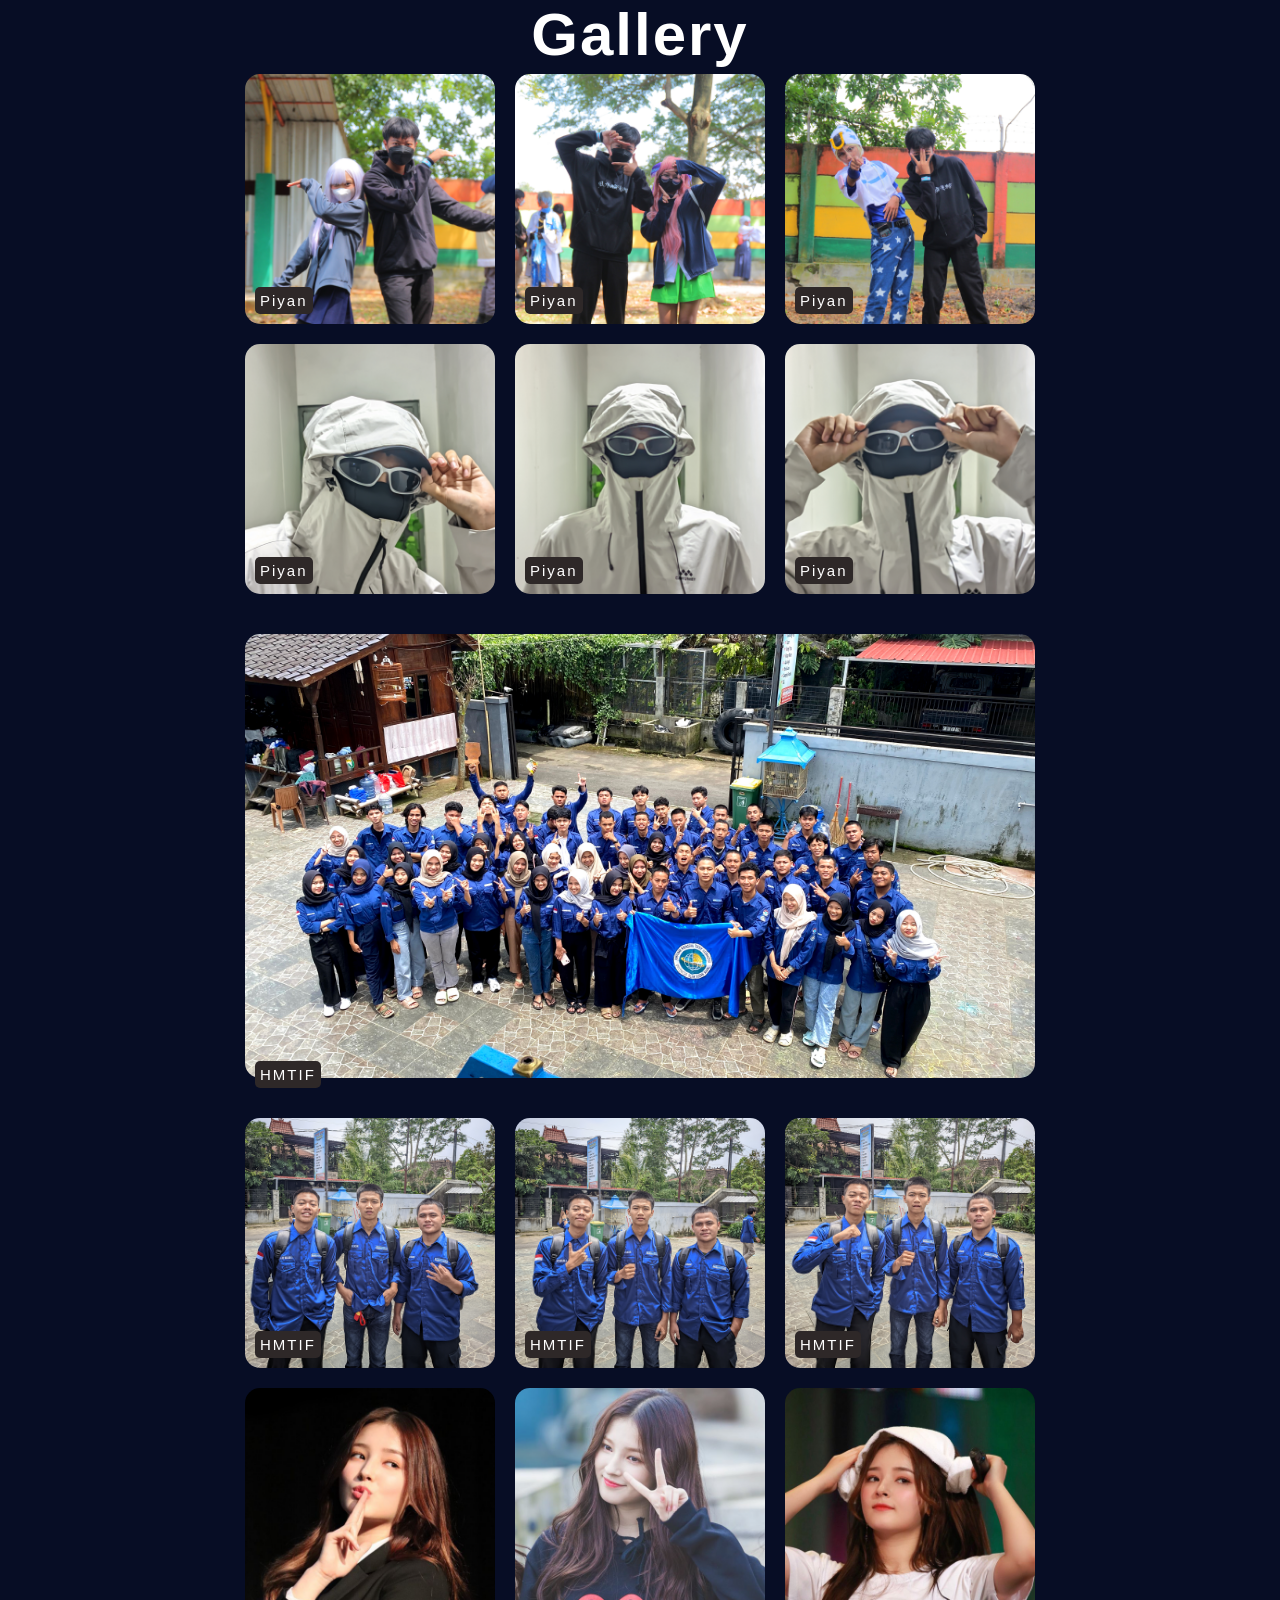
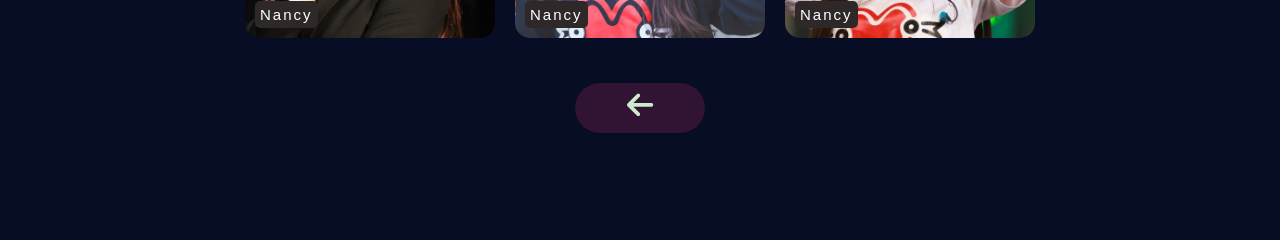
<file: gallery.html>
<!DOCTYPE html>
<html lang="id">
  <head>
    <meta charset="UTF-8" />
    <meta name="viewport" content="width=device-width, initial-scale=1.0" />
    <title>LokiGallery</title>
    <link rel="stylesheet" href="gallery.css" />
    <link href="https://unpkg.com/aos@2.3.1/dist/aos.css" rel="stylesheet" />
    <link
      rel="stylesheet"
      href="https://cdnjs.cloudflare.com/ajax/libs/font-awesome/6.0.0-beta3/css/all.min.css"
    />
  </head>
  <body>
    <div class="container">
      <h1>Gallery</h1>
      <div class="gallery">
        <div class="photo">
          <img
            data-aos="zoom-in"
            data-aos-delay="350"
            src="photo content/photo 1.png"
            alt="Photo 1"
            loading="lazy"
          />
          <p data-aos="zoom-in" data-aos-delay="350">Piyan</p>
        </div>
        <div class="photo">
          <img
            data-aos="zoom-in"
            data-aos-delay="350"
            src="photo content/photo 2.png"
            alt="Photo 2"
            loading="lazy"
          />
          <p data-aos="zoom-in" data-aos-delay="350">Piyan</p>
        </div>
        <div class="photo">
          <img
            data-aos="zoom-in"
            data-aos-delay="350"
            src="photo content/photo 3.png"
            alt="Photo 3"
            loading="lazy"
          />
          <p data-aos="zoom-in" data-aos-delay="350">Piyan</p>
        </div>
        <div class="photo">
          <img
            data-aos="zoom-in"
            data-aos-delay="500"
            src="photo content/photo 4.png"
            alt="Photo 4"
            loading="lazy"
          />
          <p data-aos="zoom-in" data-aos-delay="500">Piyan</p>
        </div>
        <div class="photo">
          <img
            data-aos="zoom-in"
            data-aos-delay="500"
            src="photo content/photo 5.png"
            alt="Photo 5"
            loading="lazy"
          />
          <p data-aos="zoom-in" data-aos-delay="500">Piyan</p>
        </div>
        <div class="photo">
          <img
            data-aos="zoom-in"
            data-aos-delay="500"
            src="photo content/photo 6.png"
            alt="Photo 6"
            loading="lazy"
          />
          <p data-aos="zoom-in" data-aos-delay="500">Piyan</p>
        </div>
        <div class="photo">
          <div class="informatika">
            <img
              data-aos="zoom-in"
              data-aos-delay="700"
              src="photo content/1739172771439.jpg"
              alt="Photo 7"
              loading="lazy"
            />
            <p data-aos="zoom-in" data-aos-delay="700" class="text-informatika">
              HMTIF
            </p>
          </div>
        </div>
        <div class="photo">
          <img
            data-aos="zoom-in"
            data-aos-delay="700"
            src="photo content/photo 8.png"
            alt="Photo 8"
            loading="lazy"
          />
          <p data-aos="zoom-in" data-aos-delay="700">HMTIF</p>
        </div>
        <div class="photo">
          <img
            data-aos="zoom-in"
            data-aos-delay="700"
            src="photo content/photo 9.png"
            alt="Photo 9"
            loading="lazy"
          />
          <p data-aos="zoom-in" data-aos-delay="700">HMTIF</p>
        </div>
        <div class="photo">
          <img
            data-aos="zoom-in"
            data-aos-delay="700"
            src="photo content/photo 10.png"
            alt="Photo 10"
            loading="lazy"
          />
          <p data-aos="zoom-in" data-aos-delay="700">HMTIF</p>
        </div>
        <div class="photo">
          <img
            data-aos="zoom-in"
            data-aos-delay="700"
            src="photo content/photo 11.png"
            alt="Photo 11"
            loading="lazy"
          />
          <p data-aos="zoom-in" data-aos-delay="700">Nancy</p>
        </div>
        <div class="photo">
          <img
            data-aos="zoom-in"
            data-aos-delay="700"
            src="photo content/photo 12.png"
            alt="Photo 12"
            loading="lazy"
          />
          <p data-aos="zoom-in" data-aos-delay="700">Nancy</p>
        </div>
        <div class="photo">
          <img
            data-aos="zoom-in"
            data-aos-delay="700"
            src="photo content/photo 13.png"
            alt="Photo 13"
            loading="lazy"
          />
          <p data-aos="zoom-in" data-aos-delay="700">Nancy</p>
        </div>
      </div>

      <div class="contact">
        <a href="index.html">
          <button data-aos="zoom-in" data-aos-delay="800" class="btn">
            <div class="btn-bg">
              <i class="fa-solid fa-arrow-left"></i>
            </div>
          </button>
        </a>
      </div>
    </div>
    <!-- lo kalo ngoding yang bener gw ctrl + s prettier gw merah -->
    <script src="https://unpkg.com/aos@2.3.1/dist/aos.js"></script>
    <script>
      AOS.init();
    </script>
  </body>
</html>
</file>
<file: gallery.css>
* {
  margin: 0;
  padding: 0;
  box-sizing: border-box;
}

body {
  font-family: "Open Sans", sans-serif;
  background-color: black;
  height: 100vh;
  overflow-x: hidden; /* Menyembunyikan scroll horizontal */
}

.container {
  text-align: center;
  color: white;
  font-size: 30px;
  letter-spacing: 2px;
  background-color: rgb(7, 13, 37);
  width: 100%; /* Pastikan kontainer tidak melampaui layar */
}

.gallery {
  display: flex;
  flex-wrap: wrap;
  gap: 20px;
  max-width: 800px;
  border: 5px solid rgb(7, 13, 37);
  margin: 0 auto;
  width: 100%;
}

.photo {
  flex: 1 1 calc(33.333% - 16px); 
  position: relative;
  transition: transform 0.3s ease;
}

.photo img {
  width: 100%;
  display: block;
  border-radius: 15px;
}

.photo:hover {
  transform: scale(1.1);
  cursor: pointer;
}

.photo p {
  position: absolute;
  font-size: 15px;
  background-color: rgb(46, 40, 40);
  bottom: 10px;
  left: 10px;
  padding: 5px;
  border-radius: 5px;
}

.informatika {
  width: 790px;
  padding-top: 20px;
  padding-bottom: 20px;
  margin: 0 auto;
}

.contact {
  display: flex;
  align-items: center;
  justify-content: center;
  padding-bottom: 100px;
}

.contact button {
  width: 130px;
  height: 50px;
  border-radius: 30px;
  font-size: 20px;
  font-family: "Roboto", serif;
  border: none;
  position: relative;
  cursor: pointer;
  background: transparent;
  padding: 0;
  margin-top: 40px;
}

.btn {
  position: relative;
  display: inline-block;
  transition: transform 0.3s ease;
}

.btn i {
  display: block;
  position: relative;
  z-index: 1;
  margin-top: 7px;
  font-size: 30px;
  color: white;
  mix-blend-mode: difference;
}

.btn .btn-bg {
  position: absolute;
  top: 0;
  left: 0;
  width: 100%;
  height: 100%;
  background: rgb(49, 19, 52);
  border-radius: 50px;
  transition: transform 0.4s cubic-bezier(0.1, 0, 0.3, 1), opacity 0.3s ease-in-out;
  z-index: 0;
}

.btn:hover .btn-bg {
  transform: scale3d(1.2, 1.2, 1);
}

@media (max-width: 767px) {
  .photo {
    flex: 1 1 calc(50% - 16px); /* 2 kolom pada perangkat lebih kecil */
  }

  .gallery {
    margin: 0 auto;
    max-width: 100%;
    padding: 3%;
  }
}

@media (max-width: 1024px) {
  .photo {
    flex: 1 1 calc(50% - 16px); /* 2 kolom pada perangkat lebih kecil */
  }

  .gallery {
    margin: 0 auto;
    max-width: 100%;
    gap: 25px;
    padding: 3%;
  }
  .gallery {
    margin-top: 30px;
  }

@media (max-width: 450px) {
  .photo {
    max-width: 100%;
    flex: 1 1 100%;
  }

  .informatika {
    width: 100%; /* Menyesuaikan dengan layar kecil */
  }

  .informatika p {
    bottom: 20px;
  }

  .contact button {
    margin-left: 5px; /* Menyesuaikan posisi tombol */
  }

  .photo p {
    margin-bottom: 10px;
  }

  .container h1 {
    padding-top: 30px;
    padding-bottom: 10px;
  }
}
</file>
